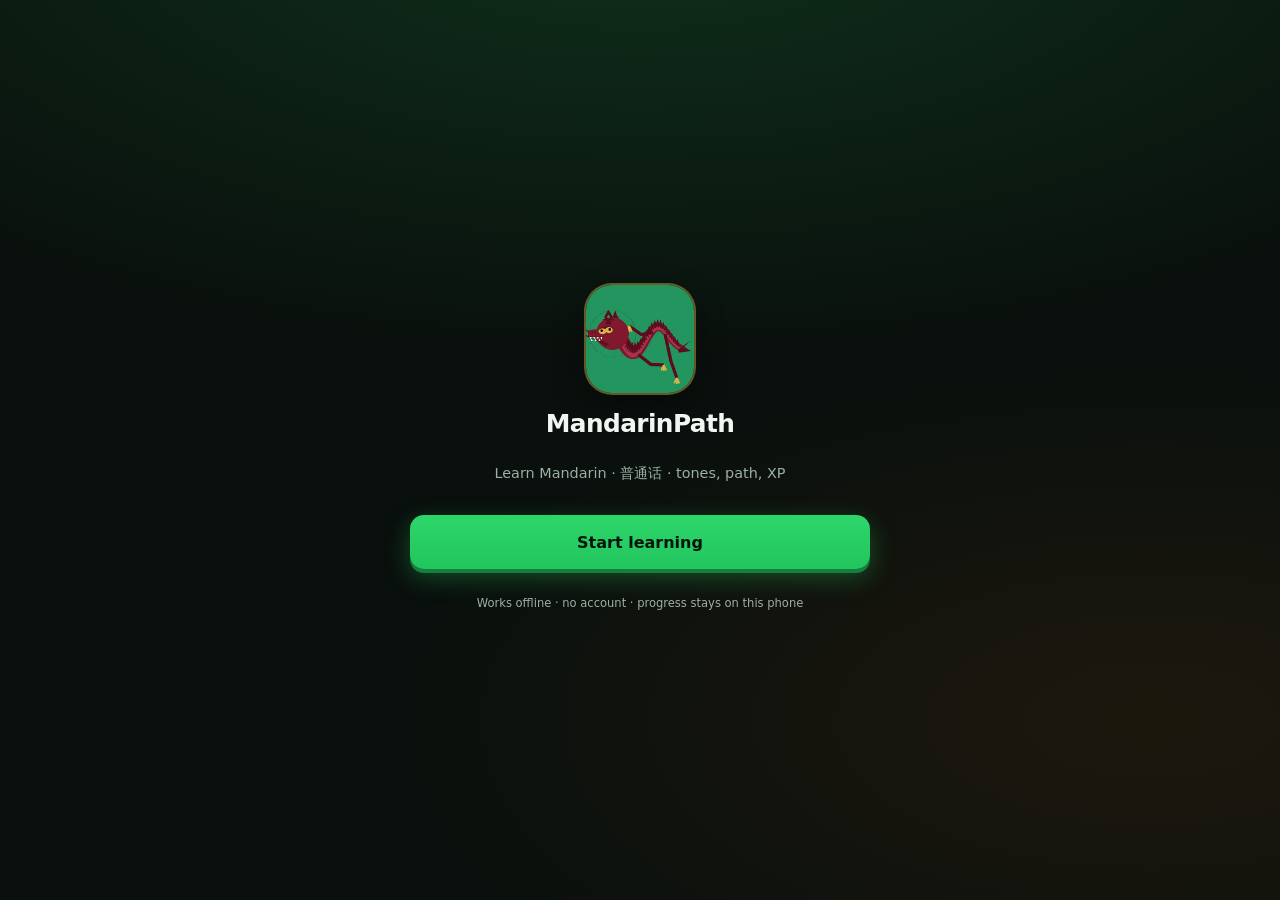
<file: index.html>
<!DOCTYPE html>
<html lang="en">
<head>
<meta charset="utf-8" />
<meta name="viewport" content="width=device-width, initial-scale=1, viewport-fit=cover, maximum-scale=1, user-scalable=no" />
<title>🐴 MandarinPath</title>

<!-- iOS home-screen app behaviour -->
<meta name="apple-mobile-web-app-capable" content="yes" />
<meta name="mobile-web-app-capable" content="yes" />
<meta name="apple-mobile-web-app-status-bar-style" content="black-translucent" />
<meta name="apple-mobile-web-app-title" content="MandarinPath" />
<meta name="theme-color" content="#0a100d" />
<link rel="manifest" href="manifest.webmanifest" />
<link rel="apple-touch-icon" href="icons/apple-touch-icon.png" />
<link rel="icon" href="icons/icon-192.png" />

<link rel="stylesheet" href="styles.css" />
<!-- shell.css last: it supplies the fixed-viewport app shell that the demo
     stylesheet does not cover (it styles a marketing phone mockup instead). -->
<link rel="stylesheet" href="shell.css" />
<!-- beginner.css: audio-pair, English gloss, trace grid, theme surfaces -->
<link rel="stylesheet" href="beginner.css" />
</head>
<body>

<!-- ─────────────────────────  SPLASH  ───────────────────────── -->
<section id="screenSplash" class="screen">
  <div class="splash-wrap">
    <img id="splashIcon" src="icons/icon-192.png" alt="" class="splash-icon" />
    <h1 class="splash-title">MandarinPath</h1>
    <p class="splash-sub">Learn Mandarin · 普通话 · tones, path, XP</p>
    <button type="button" class="btn btn-primary btn-xl" id="btnStart">Start learning</button>
    <button type="button" class="btn btn-ghost" id="btnInstall" hidden>Add to Home Screen</button>
    <p class="splash-note" id="splashNote">Works offline · no account · progress stays on this phone</p>
  </div>
</section>

<!-- ─────────────────────────  ONBOARDING  ───────────────────────── -->
<section id="screenOnboard" class="screen" hidden>
  <header class="lesson-head">
    <button type="button" class="icon-btn" id="btnSkipOnboard" aria-label="Skip">Skip</button>
    <div class="onboard-dots" id="onboardDots"></div>
  </header>
  <div class="onboard-wrap" id="onboardWrap"></div>
  <div class="onboard-foot">
    <button type="button" class="btn btn-ghost" id="btnOnboardBack" aria-label="Back">Back</button>
    <button type="button" class="btn btn-primary" id="btnOnboardNext">Next</button>
  </div>
</section>

<!-- ─────────────────────────  MAIN  ───────────────────────── -->
<section id="screenMain" class="screen" hidden>

  <header class="topbar">
    <div class="stats-bar" id="statsBar"></div>
    <div class="goal-ring" id="goalRing" title="Daily goal"></div>
  </header>

  <nav class="tabbar" role="tablist">
    <button type="button" class="tab active" data-goto="learn" role="tab" aria-current="page">
      <span class="tab-ico">🗺</span><span class="tab-lab">Learn</span>
    </button>
    <button type="button" class="tab" data-goto="practice" role="tab" aria-current="false">
      <span class="tab-ico">🎯</span><span class="tab-lab">Practice</span>
      <span class="badge" id="dueBadge" hidden>0</span>
    </button>
    <button type="button" class="tab" data-goto="progress" role="tab" aria-current="false">
      <span class="tab-ico">📈</span><span class="tab-lab">Progress</span>
    </button>
  </nav>

  <!-- Learn -->
  <div class="tab-panel" data-tab="learn">
    <div class="learn-head">
      <h2 class="panel-title">Your path</h2>
      <div class="learn-progress">
        <div class="bar"><i id="learnBar" style="width:0%"></i></div>
        <span id="learnPct" class="muted-sm">0%</span>
      </div>
    </div>
    <div id="learnCoach" class="coach" hidden></div>
    <div id="learnPath" class="learn-path"></div>
  </div>

  <!-- Practice -->
  <div class="tab-panel" data-tab="practice" hidden>
    <h2 class="panel-title">Practice</h2>
    <div id="practiceCoach" class="coach" hidden></div>
    <div id="modeCards" class="mode-cards"></div>
    <div class="section-label">Vocabulary</div>
    <div id="deckGrid" class="deck-grid"></div>
  </div>

  <!-- Progress -->
  <div class="tab-panel" data-tab="progress" hidden>
    <h2 class="panel-title">Progress</h2>
    <div id="profileStats" class="stat-rows"></div>
    <div class="section-label">Units</div>
    <div id="profileUnits" class="unit-rows"></div>
    <div class="section-label">Review forecast</div>
    <div id="forecast" class="forecast"></div>
    <div class="section-label">Daily goal</div>
    <div class="goal-row" id="goalRow"></div>
    <div class="section-label">Achievements</div>
    <div id="achievements" class="ach-box"></div>
    <div class="section-label">Settings</div>
    <div class="settings">
      <button type="button" class="btn btn-ghost" id="btnSound">🔊 Sound: on</button>
      <button type="button" class="btn btn-vibrate" id="btnVibrate">📳 Haptics: on</button>
      <button type="button" class="btn btn-ghost" id="btnSpeechRate">🐢 Listening speed: 0.7× beginner</button>
      <button type="button" class="btn btn-ghost" id="btnShowEnglish">🇬🇧 English meaning: on</button>
      <button type="button" class="btn btn-ghost" id="btnShowPinyin">🔤 Pinyin hints: on</button>
      <button type="button" class="btn btn-ghost" id="btnTracePractice">✍️ Writing practice: on</button>
      <button type="button" class="btn btn-ghost" id="btnTheme">🎨 Theme: Jade</button>
      <button type="button" class="btn btn-ghost" id="btnExport">⬇️ Export progress</button>
      <button type="button" class="btn btn-ghost" id="btnImport">⬆️ Import progress</button>
      <button type="button" class="btn btn-ghost" id="btnCheckVoice">🔈 Check Mandarin voice</button>
      <button type="button" class="btn btn-danger" id="btnReset">Reset all progress</button>
    </div>
  </div>
</section>

<!-- ─────────────────────────  LESSON  ───────────────────────── -->
<section id="screenLesson" class="screen" hidden>
  <header class="lesson-head">
    <button type="button" class="icon-btn" id="btnCloseLesson" aria-label="Close">✕</button>
    <div class="progress-wrap"><div class="bar" id="lessonProgressBar"><i id="lessonProgressFill"></i></div></div>
    <div class="hearts" id="lessonHearts">♥ <b>5</b></div>
  </header>
  <div class="lesson-body" id="lessonBody"></div>
  <div class="feedback-banner" id="feedbackBanner" hidden></div>
</section>

<!-- ─────────────────────────  REVIEW  ───────────────────────── -->
<section id="screenReview" class="screen" hidden>
  <header class="lesson-head">
    <button type="button" class="icon-btn" id="btnCloseReview" aria-label="Close">✕</button>
    <div class="progress-wrap"><div class="bar" id="reviewProgressBar"><i id="reviewProgressFill"></i></div></div>
    <div class="hearts" id="reviewHearts">♥ <b>5</b></div>
  </header>
  <div class="lesson-body" id="reviewBody"></div>
  <div class="feedback-banner" id="reviewFeedback" hidden></div>
</section>

<!-- ─────────────────────────  FLIP MATCH  ───────────────────────── -->
<section id="screenFlip" class="screen" hidden>
  <header class="lesson-head">
    <button type="button" class="icon-btn" id="btnCloseFlip" aria-label="Close">✕</button>
    <div class="flip-title">Flip Match</div>
    <div class="hearts" id="flipScore">0/0</div>
  </header>
  <p class="flip-hint">Tap a card, then tap its pair.</p>
  <div class="flip-grid" id="flipGrid"></div>
  <div class="feedback-banner" id="flipCoach" hidden></div>
</section>

<!-- ─────────────────────────  FLASHCARDS  ───────────────────────── -->
<section id="screenCards" class="screen" hidden>
  <header class="lesson-head">
    <button type="button" class="icon-btn" id="btnCloseCards" aria-label="Close">✕</button>
    <div class="flip-title" id="cardsTitle">Deck</div>
    <div class="hearts" id="cardsCount">0/0</div>
  </header>
  <p class="flip-hint">Tap the card to flip.</p>
  <div class="card-stage" id="cardStage"></div>
  <button type="button" class="btn btn-ghost card-details" id="cardDetails" data-detail hidden>ℹ️ Details</button>
  <div class="card-grades" id="cardGrades" hidden>
    <button type="button" class="grade-btn again" data-grade="again">Again</button>
    <button type="button" class="grade-btn hard" data-grade="hard">Hard</button>
    <button type="button" class="grade-btn good" data-grade="good">Good</button>
    <button type="button" class="grade-btn easy" data-grade="easy">Easy</button>
  </div>
</section>

<!-- ─────────────────────────  TONE TRAINER  ───────────────────────── -->
<section id="screenTones" class="screen" hidden>
  <header class="lesson-head">
    <button type="button" class="icon-btn" id="btnCloseTones" aria-label="Close">✕</button>
    <div class="flip-title">Tone Trainer</div>
    <div class="hearts" id="toneScore">0/0</div>
  </header>
  <p class="flip-hint" id="toneHint">Which tone did you hear?</p>
  <div class="tone-stage" id="toneStage"></div>
  <div class="tone-buttons" id="toneButtons"></div>
  <div class="feedback-banner" id="toneFeedback" hidden></div>
</section>

<!-- ─────────────────────────  DICTATION / TYPE  ─────────────────────────
     Productive recall: hear it, then produce it. Multiple choice can be
     answered by elimination and recognition; typing cannot. -->
<section id="screenType" class="screen" hidden>
  <header class="lesson-head">
    <button type="button" class="icon-btn" id="btnCloseType" aria-label="Close">✕</button>
    <div class="flip-title">Type what you hear</div>
    <div class="hearts" id="typeScore">0/0</div>
  </header>
  <div class="type-wrap" id="typeWrap"></div>
</section>


<!-- ─────────────────────────  WRITING / TRACE  ───────────────────────── -->
<section id="screenTrace" class="screen" hidden>
  <header class="lesson-head">
    <button type="button" class="icon-btn" id="btnCloseTrace" aria-label="Close">✕</button>
    <div class="flip-title">Write it · 写字</div>
    <div class="hearts" id="tracePinyin"></div>
  </header>
  <div class="trace-wrap">
    <p class="trace-hint">Trace the grey character with your finger.</p>
    <div class="trace-stage">
      <canvas id="traceCanvas"></canvas>
    </div>
    <div class="trace-target">Target <b id="traceGlyph"></b></div>
    <div class="trace-actions">
      <button type="button" class="btn btn-ghost" id="btnTraceHear">🔊 Hear</button>
      <button type="button" class="btn btn-ghost" id="btnTraceHearSlow">🐢 Slow</button>
      <button type="button" class="btn btn-ghost" id="btnTraceClear">↺ Clear</button>
    </div>
    <button type="button" class="btn btn-primary" id="btnTraceCheck">✓ Check my writing</button>
    <div class="feedback-banner" id="traceFeedback" hidden></div>
    <button type="button" class="btn btn-ghost" id="btnTraceDone">Done · next character</button>
  </div>
</section>

<!-- ─────────────────────────  LESSON COMPLETE  ───────────────────────── -->
<section id="screenComplete" class="screen" hidden>
  <div class="complete-wrap">
    <img src="icons/icon-192.png" alt="" class="complete-icon" id="completeIcon" />
    <h2 class="complete-title">Lesson clear!</h2>
    <div class="complete-xp" id="completeXP">+25 XP</div>
    <div class="complete-streak" id="completeStreak">🔥 1-day streak</div>
    <div class="complete-detail" id="completeDetail"></div>
    <button type="button" class="btn btn-primary btn-xl" id="btnToPractice">Claim XP</button>
  </div>
</section>


<!-- ─────────────────────────  WORD DETAIL  ─────────────────────────
     A bottom sheet rather than a screen: it is a peek, not a destination, and
     the learner should get back to what they were doing with one dismissal. -->
<div id="detailScrim" class="detail-scrim" hidden></div>
<section id="detailSheet" class="detail-sheet" role="dialog" aria-modal="true"
         aria-labelledby="detailTitle" hidden>
  <div class="detail-grip" aria-hidden="true"></div>
  <div class="detail-body" id="detailBody"></div>
  <button type="button" class="btn btn-primary" id="detailClose">Close</button>
</section>

<div id="errorBar" role="alert" hidden></div>
<div id="toast" class="toast" role="status" aria-live="polite" hidden></div>
<div id="xpFloat" class="xp-float" aria-hidden="true" hidden>+25 XP</div>
<div id="sparkles" class="sparkles" aria-hidden="true"></div>
<!-- Screen-reader announcements for quiz feedback and state changes -->
<div id="srLive" class="sr-only" role="status" aria-live="polite" aria-atomic="true"></div>

<script src="vocab-data.js"></script>
<script src="sentences-data.js"></script>
<script src="strokes-data.js"></script>
<script src="grammar-data.js"></script>
<script src="numbers-data.js"></script>
<script src="vocab2-data.js"></script>
<script src="srs.js"></script>
<script src="data.js"></script>
<script src="sfx.js"></script>
<script src="trace-grade.js"></script>
<script src="app.js"></script>
</body>
</html>
</file>
<file: styles.css>
:root{--primary:#22C55E;--primary-dark:#4ADE80;--teal:#26B8B3;--xp:#FBBF24;--dragon-gold:#EAB308;--heart:#F24D59;--energy:#F97316;--streak:#FF5722;--unit-orange:#FF8C33;--unit-purple:#9E6BF2;--screen:#121C17;--card:#1E2A1F;--card-elev:#243028;--text:#F0F7F2;--muted:#9BB0A3;--path-line:rgba(155, 176, 163, 0.35);--locked:rgba(155, 176, 163, 0.45);--phone-w:390px;--radius:16px;--font:-apple-system,BlinkMacSystemFont,"SF Pro Rounded","Segoe UI",system-ui,sans-serif}*{box-sizing:border-box;margin:0;padding:0}body,html{min-height:100%}body{font-family:var(--font);background:radial-gradient(ellipse 80% 50% at 50% -10%,rgba(34,197,94,.18),transparent),radial-gradient(ellipse 60% 40% at 90% 80%,rgba(249,115,22,.08),transparent),#0a100d;color:var(--text);line-height:1.4}.page{max-width:960px;margin:0 auto;padding:24px 16px 48px}.marketing{display:flex;flex-wrap:wrap;align-items:center;justify-content:space-between;gap:12px;margin-bottom:20px}.marketing-brand{display:flex;align-items:center;gap:12px}.marketing-icon{border-radius:12px;box-shadow:0 0 0 2px rgba(34,197,94,.4),0 8px 24px rgba(0,0,0,.4)}.marketing h1{font-size:1.35rem;font-weight:700;letter-spacing:-.5px}.tagline{color:var(--muted);font-size:.85rem}.preview-badge{font-size:.72rem;font-weight:700;letter-spacing:.04em;text-transform:uppercase;color:#0a100d;background:linear-gradient(90deg,var(--xp),var(--energy));padding:8px 12px;border-radius:999px;box-shadow:0 0 20px rgba(251,191,36,.35)}.page-foot{text-align:center;margin-top:28px;color:var(--muted);font-size:.8rem}.page-foot code{color:var(--primary-dark);font-size:.78rem}.phone-wrap{display:flex;justify-content:center}.phone{width:var(--phone-w);max-width:100%;height:min(780px,calc(100vh - 160px));min-height:640px;background:#000;border-radius:40px;padding:12px;box-shadow:0 0 0 3px #2a3530,0 0 0 6px #151c18,0 30px 80px rgba(0,0,0,.55),0 0 60px rgba(34,197,94,.12);position:relative}.phone-notch{position:absolute;top:18px;left:50%;transform:translateX(-50%);width:120px;height:28px;background:#000;border-radius:0 0 18px 18px;z-index:20;pointer-events:none}.phone-screen{position:relative;height:100%;border-radius:30px;overflow:hidden;background:var(--screen);display:flex;flex-direction:column}.screen{flex:1;display:flex;flex-direction:column;min-height:0;overflow:hidden}.screen[hidden],[hidden]{display:none!important}.trial-strip{flex-shrink:0;padding:36px 14px 8px;background:linear-gradient(180deg,rgba(34,197,94,.12),transparent);border-bottom:1px solid rgba(34,197,94,.15)}.trial-strip-top{display:flex;justify-content:space-between;align-items:center;font-size:.7rem;font-weight:700;margin-bottom:6px}.trial-label{color:var(--primary-dark);text-transform:uppercase;letter-spacing:.06em}.trial-step-label{color:var(--muted)}.trial-meter{height:6px;border-radius:999px;background:rgba(255,255,255,.08);overflow:hidden}.trial-meter-fill{height:100%;width:0%;background:linear-gradient(90deg,var(--primary),var(--xp));border-radius:999px;transition:width .45s cubic-bezier(.22, 1, .36, 1);box-shadow:0 0 12px rgba(34,197,94,.6)}.screen-splash{align-items:center;text-align:center;padding:48px 22px 28px;justify-content:center;position:relative;overflow:auto}.splash-glow{position:absolute;inset:-20% -30% auto;height:55%;background:radial-gradient(circle,rgba(255,87,34,.25),transparent 65%);pointer-events:none}.splash-dragon{width:min(220px,70%);height:auto;margin-bottom:12px;filter:drop-shadow(0 8px 24px rgba(242, 77, 89, .35));animation:floaty 3s ease-in-out infinite}@keyframes floaty{0%,100%{transform:translateY(0)}50%{transform:translateY(-8px)}}.splash-title{font-size:1.55rem;font-weight:800;letter-spacing:-.6px;margin-bottom:8px}.splash-sub{color:var(--muted);font-size:.9rem;margin-bottom:18px}.splash-beats{list-style:none;text-align:left;width:100%;max-width:280px;margin:0 auto 22px;display:flex;flex-direction:column;gap:8px}.splash-beats li{display:flex;align-items:center;gap:10px;background:var(--card);padding:10px 12px;border-radius:12px;font-size:.88rem;font-weight:600}.splash-beats span{width:24px;height:24px;border-radius:50%;background:var(--primary);color:#04140a;display:grid;place-items:center;font-size:.75rem;font-weight:800}.splash-note{margin-top:12px;font-size:.72rem;color:var(--muted)}.btn{border:none;cursor:pointer;font-family:inherit;font-weight:700;font-size:1rem;border-radius:14px;padding:14px 20px;transition:transform .12s,filter .12s,box-shadow .12s}.btn:active{transform:scale(.97)}.btn-primary{background:linear-gradient(180deg,#2dd66a,var(--primary));color:#04140a;box-shadow:0 4px 0 #15803d,0 8px 24px rgba(34,197,94,.35)}.btn-primary:hover{filter:brightness(1.05)}.btn-secondary{background:rgba(38,184,179,.2);color:var(--teal);border:1.5px solid rgba(38,184,179,.45)}.btn-ghost{background:0 0;color:var(--muted);margin-top:8px}.btn-xl{width:100%;max-width:300px;padding:16px 24px;font-size:1.05rem}a.btn{display:inline-block;text-decoration:none;text-align:center}.screen-main{position:relative}.main-body{flex:1;overflow-y:auto;overflow-x:hidden;padding:8px 0 8px;-webkit-overflow-scrolling:touch}.tab-panel{padding:0 14px 20px}.nav-large{display:flex;align-items:center;justify-content:space-between;padding:36px 2px 8px}.nav-large h2{font-size:1.65rem;font-weight:800;letter-spacing:-.5px}.nav-dragon{width:40px;height:40px;object-fit:contain}.stats-bar{display:flex;gap:8px;flex-wrap:wrap;margin-bottom:12px}.stat-chip{display:flex;align-items:center;gap:5px;background:var(--card);padding:7px 10px;border-radius:999px;font-size:.78rem;font-weight:700}.stat-chip .ico{font-size:.85rem}.stat-chip .lab{color:var(--muted);font-weight:500;font-size:.7rem}.practice-entry{width:100%;display:flex;align-items:center;gap:12px;background:var(--card);border:none;color:inherit;border-radius:var(--radius);padding:14px;cursor:pointer;text-align:left;margin-bottom:14px;font-family:inherit}.practice-entry:active{transform:scale(.99)}.practice-entry-icon{width:44px;height:44px;border-radius:50%;background:rgba(38,184,179,.15);display:grid;place-items:center;flex-shrink:0}.practice-entry-icon img{width:36px;height:36px;object-fit:contain}.practice-entry-text{flex:1;display:flex;flex-direction:column;gap:2px}.practice-entry-text strong{font-size:.95rem}.practice-entry-text span{font-size:.78rem;color:var(--muted)}.due-badge{background:var(--heart);color:#fff;font-size:.72rem;font-weight:800;padding:4px 9px;border-radius:999px}.chev{color:var(--muted);font-size:1.2rem}.coach-tip{background:linear-gradient(135deg,rgba(34,197,94,.18),rgba(234,179,8,.12));border:1px solid rgba(34,197,94,.35);border-radius:12px;padding:12px 14px;font-size:.85rem;font-weight:600;margin-bottom:14px;display:flex;gap:10px;align-items:flex-start;animation:pulse-border 2s ease-in-out infinite}.coach-tip img{width:36px;height:36px;object-fit:contain;flex-shrink:0}@keyframes pulse-border{0%,100%{box-shadow:0 0 0 0 rgba(34,197,94,.3)}50%{box-shadow:0 0 0 4px rgba(34,197,94,.12)}}.chapter-card{display:flex;align-items:center;gap:12px;background:var(--card);border-radius:var(--radius);padding:14px;margin:8px 0 12px}.chapter-icon{width:48px;height:48px;border-radius:50%;display:grid;place-items:center;font-size:1.2rem;color:#fff;font-weight:800;flex-shrink:0}.chapter-meta{flex:1;min-width:0}.chapter-label{font-size:.68rem;font-weight:800;letter-spacing:.04em;margin-bottom:2px}.chapter-title{font-size:1.05rem;font-weight:800}.chapter-sub{font-size:.78rem;color:var(--muted)}.chapter-prog{font-size:.72rem;font-weight:700;color:var(--muted);background:var(--screen);padding:5px 10px;border-radius:999px}.node-row{display:flex;flex-direction:column;align-items:center;padding:8px 0;position:relative}.node-btn{width:80px;height:80px;border-radius:50%;border:5px solid transparent;cursor:pointer;display:grid;place-items:center;font-size:1.4rem;font-weight:800;transition:transform .15s,box-shadow .3s;position:relative;background:var(--card);color:var(--muted)}.node-btn:active{transform:scale(.95)}.node-btn.completed{background:var(--primary);border-color:rgba(34,197,94,.5);color:#fff;box-shadow:0 6px 16px rgba(34,197,94,.35)}.node-btn.unlocked{background:var(--card);border-color:var(--primary);color:var(--primary);box-shadow:0 0 0 0 rgba(34,197,94,.45)}.node-btn.current{animation:node-pulse 1.4s ease-in-out infinite;border-width:5px;border-color:var(--primary)}.node-btn.locked{background:rgba(255,255,255,.04);border-color:transparent;color:var(--locked);cursor:default}@keyframes node-pulse{0%,100%{box-shadow:0 0 0 0 rgba(34,197,94,.45),0 4px 16px rgba(34,197,94,.3)}50%{box-shadow:0 0 20px 6px rgba(34,197,94,.25),0 4px 16px rgba(34,197,94,.3)}}.node-sparkle{position:absolute;top:-2px;right:-2px;font-size:.85rem;color:var(--dragon-gold);filter:drop-shadow(0 0 4px rgba(234,179,8,.8))}.node-label{text-align:center;margin-top:8px;font-size:.82rem;font-weight:700}.node-label .zh{display:block;font-size:.72rem;color:var(--muted);font-weight:500}.path-connector{width:6px;height:36px;background:var(--path-line);border-radius:999px;margin:4px 0}.chapter-clear{display:flex;align-items:center;gap:12px;background:var(--card);border-radius:var(--radius);padding:14px;margin:12px 0;border:1px solid rgba(251,191,36,.25)}.chapter-clear img{width:64px;height:64px;object-fit:contain}.chapter-clear strong{display:block;font-size:1rem}.chapter-clear span{font-size:.8rem;color:var(--muted)}.tab-bar{flex-shrink:0;display:flex;background:rgba(18,28,23,.95);border-top:1px solid rgba(255,255,255,.06);backdrop-filter:blur(12px);padding:6px 8px calc(10px + env(safe-area-inset-bottom,0))}.tab{flex:1;border:none;background:0 0;color:var(--muted);cursor:pointer;font-family:inherit;font-size:.68rem;font-weight:700;padding:8px 4px;display:flex;flex-direction:column;align-items:center;gap:2px;border-radius:10px}.tab.active{color:var(--primary-dark);background:rgba(34,197,94,.1)}.tab-ico{font-size:1.15rem}.mode-card{width:100%;display:flex;align-items:center;gap:14px;background:var(--card);border:2px solid transparent;border-radius:var(--radius);padding:16px;margin-bottom:12px;cursor:pointer;text-align:left;color:inherit;font-family:inherit}.mode-card:disabled{opacity:.55;cursor:default}.mode-card.primary-mode{border-color:rgba(34,197,94,.45)}.mode-card.gold-mode{border-color:rgba(251,191,36,.35)}.mode-card.teal-mode{border-color:rgba(38,184,179,.35)}.mode-ico{width:48px;height:48px;border-radius:50%;display:grid;place-items:center;font-size:1.3rem;flex-shrink:0}.mode-ico.green{background:rgba(34,197,94,.18)}.mode-ico.teal{background:rgba(38,184,179,.15)}.mode-ico.gold{background:rgba(251,191,36,.15)}.mode-text{flex:1}.mode-text strong{display:block;font-size:1rem;margin-bottom:2px}.mode-text span{font-size:.8rem;color:var(--muted)}.mode-start{background:var(--primary);color:#04140a;font-weight:800;font-size:.8rem;padding:8px 14px;border-radius:999px}.mode-start.teal{background:var(--teal)}.mode-start.gold{background:var(--xp);color:#1a1400}.caught-up{text-align:center;padding:16px 8px;color:var(--muted);font-size:.88rem}.caught-up img{width:120px;height:auto;margin-bottom:8px}.profile-hero{display:flex;align-items:center;gap:14px;background:var(--card);border-radius:var(--radius);padding:16px;margin-bottom:14px}.avatar{width:72px;height:72px;border-radius:50%;background:linear-gradient(135deg,var(--primary),var(--teal));display:grid;place-items:center;font-size:1.8rem;font-weight:800;color:#fff}.profile-hero strong{display:block;font-size:1.2rem}.profile-hero span{color:var(--muted);font-size:.85rem}.stat-list,.unit-list{background:var(--card);border-radius:var(--radius);padding:4px 0;margin-bottom:14px}.stat-row,.unit-row{display:flex;align-items:center;gap:10px;padding:12px 16px;font-size:.9rem;border-bottom:1px solid rgba(255,255,255,.04)}.stat-row:last-child,.unit-row:last-child{border-bottom:none}.stat-row .val{margin-left:auto;font-weight:800;color:var(--muted)}.unit-row .bar{margin-left:auto;width:60px;height:6px;background:rgba(255,255,255,.08);border-radius:999px;overflow:hidden}.unit-row .bar>i{display:block;height:100%;border-radius:999px}.section-label{font-size:.72rem;font-weight:800;color:var(--muted);text-transform:uppercase;letter-spacing:.06em;padding:0 4px 6px}.screen-overlay{position:absolute;inset:0;z-index:30;background:var(--screen);display:flex;flex-direction:column}.lesson-header{display:flex;align-items:center;gap:10px;padding:40px 14px 12px}.icon-btn{width:36px;height:36px;border-radius:50%;border:none;background:var(--card);color:var(--muted);cursor:pointer;font-size:.9rem;font-weight:700;flex-shrink:0}.lesson-progress{flex:1;height:10px;border-radius:999px;background:rgba(255,255,255,.08);overflow:hidden}.lesson-progress-fill{height:100%;width:0%;background:var(--primary);border-radius:999px;transition:width .35s ease}.hearts{font-weight:800;font-size:.9rem;color:var(--heart);white-space:nowrap}.flip-title{flex:1;text-align:center;font-weight:800;font-size:1rem}.flip-score{font-weight:800;color:var(--xp);font-size:.85rem;min-width:40px;text-align:right}.lesson-body{flex:1;overflow-y:auto;padding:8px 16px 24px;display:flex;flex-direction:column}.dir-label{color:var(--teal);font-weight:700;font-size:.85rem;margin-bottom:12px}.prompt-row{display:flex;align-items:center;justify-content:center;gap:12px;margin-bottom:24px;padding:12px}.prompt-zh{font-size:2.5rem;font-weight:800;text-align:center;line-height:1.2}.prompt-py{text-align:center;color:var(--muted);font-size:1.05rem;margin-top:4px}.prompt-en{font-size:1.5rem;font-weight:700;text-align:center}.speaker-btn{width:48px;height:48px;border-radius:50%;border:none;cursor:pointer;background:rgba(38,184,179,.2);color:var(--teal);font-size:1.2rem;flex-shrink:0;box-shadow:0 0 0 0 rgba(38,184,179,.4)}.speaker-btn.speaking{animation:speak-pulse .8s ease-in-out infinite}@keyframes speak-pulse{0%,100%{box-shadow:0 0 0 0 rgba(38,184,179,.4)}50%{box-shadow:0 0 0 8px rgba(38,184,179,.1)}}.opt-list{display:flex;flex-direction:column;gap:10px}.opt-btn{width:100%;padding:16px;border-radius:14px;border:2px solid rgba(255,255,255,.08);background:var(--card);color:var(--text);font-family:inherit;font-size:1.05rem;font-weight:700;cursor:pointer;text-align:center;transition:background .15s,border-color .15s,transform .1s}.opt-btn:active:not(:disabled){transform:scale(.98)}.opt-btn:disabled{cursor:default}.opt-btn.correct{background:rgba(34,197,94,.25);border-color:var(--primary);color:var(--primary-dark)}.opt-btn.wrong{background:rgba(242,77,89,.2);border-color:var(--heart);color:#ff8a94}.tile-answer{min-height:56px;background:var(--card);border-radius:14px;border:2px dashed rgba(255,255,255,.12);display:flex;flex-wrap:wrap;gap:8px;align-items:center;justify-content:center;padding:10px;margin-bottom:16px}.tile-bank{display:flex;flex-wrap:wrap;gap:8px;justify-content:center}.tile{padding:12px 16px;background:var(--card-elev);border:2px solid rgba(38,184,179,.35);border-radius:12px;font-size:1.25rem;font-weight:800;cursor:pointer;color:var(--text);font-family:inherit}.tile.used{opacity:.25;pointer-events:none}.tile-check{margin-top:16px}.feedback-banner{flex-shrink:0;padding:14px 16px calc(16px + env(safe-area-inset-bottom,0));display:flex;align-items:center;justify-content:space-between;gap:12px;font-weight:800}.feedback-banner.ok{background:rgba(34,197,94,.9);color:#04140a}.feedback-banner.bad{background:rgba(242,77,89,.92);color:#fff}.feedback-banner button{background:rgba(0,0,0,.2);border:none;color:inherit;font-weight:800;padding:10px 16px;border-radius:12px;cursor:pointer;font-family:inherit}.screen-celebrate,.screen-finale{align-items:center;justify-content:center;text-align:center;padding:40px 22px;background:radial-gradient(ellipse at 50% 20%,rgba(251,191,36,.2),transparent 50%),var(--screen)}.celebrate-inner{display:flex;flex-direction:column;align-items:center;width:100%;max-width:320px;position:relative}.celebrate-dragon{width:160px;height:auto;margin-bottom:8px;animation:pop-in .5s cubic-bezier(.22,1,.36,1);filter:drop-shadow(0 8px 28px rgba(242,77,89,.4))}@keyframes pop-in{from{transform:scale(.85);opacity:0}to{transform:scale(1);opacity:1}}.celebrate-inner h2{font-size:1.7rem;font-weight:800;margin-bottom:6px}.xp-pop{font-size:1.5rem;font-weight:900;color:var(--xp);text-shadow:0 0 20px rgba(251,191,36,.5);margin-bottom:6px;animation:xp-bounce .6s ease}@keyframes xp-bounce{0%{transform:scale(.5);opacity:0}60%{transform:scale(1.15)}100%{transform:scale(1);opacity:1}}.streak-call{color:var(--streak);font-weight:700;margin-bottom:20px}.sparkles{position:absolute;inset:0;pointer-events:none;overflow:hidden}.sparkle{position:absolute;font-size:1rem;animation:rise .9s ease-out forwards;color:var(--dragon-gold)}@keyframes rise{from{transform:translateY(40px) scale(.5);opacity:1}to{transform:translateY(-80px) scale(1.2);opacity:0}}.finale-stats{color:var(--xp);font-weight:800;margin-bottom:8px}.finale-copy{color:var(--muted);font-size:.88rem;margin-bottom:20px}.flip-hint{text-align:center;color:var(--muted);font-size:.8rem;padding:0 16px 10px}.flip-grid{display:grid;grid-template-columns:repeat(2,1fr);gap:10px;padding:8px 16px 24px;overflow-y:auto}.flip-tile{aspect-ratio:1.35;border-radius:12px;border:2px solid rgba(38,184,179,.25);background:rgba(38,184,179,.12);cursor:pointer;font-family:inherit;color:var(--text);font-weight:800;font-size:1.15rem;display:grid;place-items:center;transition:transform .15s,background .2s,border-color .2s;padding:8px}.flip-tile:active:not(:disabled){transform:scale(.96)}.flip-tile.face-up{background:var(--card);border-color:rgba(255,255,255,.15)}.flip-tile.matched{background:rgba(34,197,94,.25);border-color:var(--primary);color:var(--primary-dark);pointer-events:none}.flip-tile.mismatch{border-color:var(--heart);animation:shake .35s ease}@keyframes shake{0%,100%{transform:translateX(0)}25%{transform:translateX(-6px)}75%{transform:translateX(6px)}}.flip-tile .zh{font-size:1.6rem}.write-wrap{flex:1;display:flex;flex-direction:column;align-items:center;padding:8px 16px 24px;gap:12px}.write-prompt{font-size:1rem;color:var(--muted)}.write-prompt strong{color:var(--text);font-size:1.4rem}#writeCanvas{background:#f4f9f4;border-radius:16px;touch-action:none;box-shadow:inset 0 0 0 1px rgba(0,0,0,.06);max-width:100%}.write-actions{display:flex;gap:10px;width:100%;max-width:280px}.write-actions .btn{flex:1}.write-note{font-size:.72rem;color:var(--muted);text-align:center}.toast{position:absolute;bottom:80px;left:50%;transform:translateX(-50%);z-index:50;background:rgba(10,16,13,.92);color:#fff;padding:10px 16px;border-radius:999px;font-size:.85rem;font-weight:700;display:flex;align-items:center;gap:8px;box-shadow:0 8px 24px rgba(0,0,0,.4);white-space:nowrap;max-width:90%}.toast img{width:28px;height:28px;object-fit:contain}.xp-float{position:absolute;z-index:60;left:50%;top:40%;transform:translate(-50%,0);font-size:1.4rem;font-weight:900;color:var(--xp);text-shadow:0 0 16px rgba(251,191,36,.7);pointer-events:none;animation:float-up .9s ease-out forwards}.teach-card{position:relative;background:var(--card);border:2px solid rgba(38,184,179,.35);border-radius:20px;padding:28px 20px 20px;text-align:center;margin-bottom:18px;box-shadow:0 8px 28px rgba(0,0,0,.25)}.teach-zh,button.teach-zh{display:block;width:100%;background:0 0;border:none;font-family:inherit;font-size:3rem;font-weight:900;color:var(--text);letter-spacing:.04em;cursor:pointer;padding:8px;border-radius:12px;transition:background .15s,transform .1s}.teach-py:hover,.teach-zh:hover,button.teach-py:hover,button.teach-zh:hover{background:rgba(38,184,179,.12)}.teach-zh:active,button.teach-zh:active{transform:scale(.98)}.teach-py,button.teach-py{display:block;width:100%;background:0 0;border:none;font-family:inherit;font-size:1.15rem;font-weight:600;color:var(--teal,#26b8b3);cursor:pointer;padding:4px 8px;border-radius:8px;margin-top:2px}.teach-en{margin-top:14px;font-size:1.2rem;font-weight:800;color:var(--xp,#fbbf24)}.teach-pair{margin-top:12px;display:flex;align-items:center;justify-content:center;gap:8px;font-size:.85rem;color:var(--muted)}.teach-pair-sep{opacity:.6}.teach-hint{margin-top:10px;font-size:.72rem;color:var(--muted)}.teach-speak{position:absolute;top:12px;right:12px}.prompt-zh.speakable,.speakable,.tp-zh.speakable,button.speakable{cursor:pointer}button.prompt-zh,button.tp-zh{background:0 0;border:none;font-family:inherit;color:inherit;padding:0 4px;border-radius:8px}button.prompt-zh{font-size:2.2rem;font-weight:900;color:var(--text);display:block;margin:0 auto}button.prompt-zh:hover,button.tp-zh:hover{background:rgba(38,184,179,.15)}.speakable.speaking,.speaker-btn.speaking{outline:2px solid rgba(38,184,179,.7);outline-offset:2px}.trans-preview{display:flex;flex-wrap:wrap;align-items:center;justify-content:center;gap:6px 8px;margin:8px 0 14px;padding:8px 12px;background:rgba(38,184,179,.1);border-radius:12px;font-size:.88rem;font-weight:700}.trans-preview.muted-preview{background:rgba(255,255,255,.04);color:var(--muted)}.tp-sep{opacity:.45}.tp-py{color:var(--teal,#26b8b3);font-weight:600}.tp-en{color:var(--xp,#fbbf24)}.tp-en-hint{font-weight:600;font-size:.78rem;opacity:.8}.tp-zh{font-weight:800;font-size:1rem;color:var(--text)}.opt-row{display:flex;align-items:stretch;gap:8px}.opt-row .opt-btn{flex:1}.opt-speak{flex-shrink:0;width:48px;border-radius:14px!important}.feedback-banner.rich{flex-direction:column;align-items:stretch;gap:10px}.feedback-banner .fb-main{flex:1;min-width:0}.feedback-banner .fb-title{font-size:1.05rem;margin-bottom:4px}.feedback-banner.rich #btnContinue,.feedback-banner.rich>button{align-self:stretch;width:100%}.fb-pair{font-size:.88rem;font-weight:700;opacity:.95;margin-top:4px}.fb-coach{display:flex;flex-direction:column;gap:6px;margin-top:6px;font-size:.82rem;font-weight:600}.fb-row{display:flex;flex-direction:column;gap:2px;padding:8px 10px;border-radius:10px;background:rgba(0,0,0,.18)}.fb-row.correct{background:rgba(0,0,0,.28)}.fb-lab{font-size:.68rem;text-transform:uppercase;letter-spacing:.04em;opacity:.85;font-weight:800}.fb-val{font-weight:700;line-height:1.35}.fb-val.speakable{text-decoration:underline dotted;text-underline-offset:3px;cursor:pointer}.flip-tile .zh.speakable{cursor:pointer;text-decoration:underline dotted;text-underline-offset:3px}@media (max-width:440px){.page{padding:12px 8px 32px}.phone{height:min(820px,calc(100vh - 120px));border-radius:28px;padding:8px}.phone-screen{border-radius:22px}.marketing{justify-content:center;text-align:center}.marketing-brand{flex-direction:column}}
</file>
<file: shell.css>
/* MandarinPath app shell.
 *
 * The imported demo stylesheet styles a marketing phone mockup and names its
 * parts .phone-screen / .tab-bar / .lesson-header / .main-body. This app's
 * markup uses .screen / .tabbar / .lesson-head / .lesson-body, so none of that
 * shell layout applied. Everything here supplies the real fixed-viewport shell.
 *
 * Target: iPhone 14 Pro Max (430x932 CSS px) and equivalent, in standalone
 * PWA mode where the status bar and home indicator overlay the content.
 */

:root {
  /* Real device metrics, plus a floor so small screens stay usable. */
  --safe-t: env(safe-area-inset-top, 0px);
  --safe-b: env(safe-area-inset-bottom, 0px);
  --safe-l: env(safe-area-inset-left, 0px);
  --safe-r: env(safe-area-inset-right, 0px);
  --topbar-h: 52px;
  --tabbar-h: 58px;
  --gutter: 18px;
}

/* ── Shell ────────────────────────────────────────────────────────────
 * The app owns the viewport: the document never scrolls, individual panels
 * do. iOS Safari resizes the viewport when its URL bar collapses, so 100dvh
 * is the correct unit; 100vh is only the fallback for older engines. */
html,
body {
  height: 100%;
  max-height: 100%;
  overflow: hidden;
  overscroll-behavior: none;
}

body {
  position: fixed;
  inset: 0;
  width: 100%;
}

.screen {
  position: absolute;
  inset: 0;
  display: flex;
  flex-direction: column;
  width: 100%;
  height: 100vh;
  height: 100dvh;
  max-height: 100dvh;
  padding-left: var(--safe-l);
  padding-right: var(--safe-r);
  overflow: hidden;
}

/* iOS standalone reports 100dvh including the safe areas; keep content clear
 * of the Dynamic Island and the home indicator. */
#screenSplash,
#screenComplete {
  padding-top: calc(var(--safe-t) + 12px);
  padding-bottom: calc(var(--safe-b) + 16px);
}

.splash-wrap,
.complete-wrap {
  flex: 1;
  display: flex;
  flex-direction: column;
  align-items: center;
  justify-content: center;
  gap: 14px;
  padding: 16px var(--gutter);
  overflow-y: auto;
}

/* ── Main screen: topbar / scrolling panel / bottom tabbar ─────────── */
#screenMain {
  padding-top: 0;
  padding-bottom: 0;
}

.topbar {
  flex: 0 0 auto;
  min-height: var(--topbar-h);
  display: flex;
  align-items: center;
  padding: calc(var(--safe-t) + 6px) var(--gutter) 6px;
  background: var(--screen);
  border-bottom: 1px solid rgba(155, 176, 163, 0.12);
}

/* In the markup the tabbar sits between the topbar and the panels, so flex
 * order moves it to the visual bottom instead of restructuring the HTML. */
#screenMain > .tab-panel {
  order: 2;
}

#screenMain > .tabbar {
  order: 3;
}

/* The panel is the only scrolling region on this screen. */
.tab-panel {
  flex: 1 1 auto;
  min-height: 0;
  overflow-y: auto;
  overflow-x: hidden;
  -webkit-overflow-scrolling: touch;
  overscroll-behavior-y: contain;
  padding: 14px var(--gutter) 24px;
}

.tabbar {
  flex: 0 0 auto;
  display: flex;
  flex-direction: row;
  align-items: stretch;
  gap: 0;
  height: calc(var(--tabbar-h) + var(--safe-b));
  padding: 0 6px var(--safe-b);
  background: rgba(18, 28, 23, 0.94);
  backdrop-filter: blur(14px);
  -webkit-backdrop-filter: blur(14px);
  border-top: 1px solid rgba(155, 176, 163, 0.16);
}

.tabbar .tab {
  flex: 1 1 0;
  min-width: 0;
  display: flex;
  flex-direction: column;
  align-items: center;
  justify-content: center;
  gap: 2px;
  padding: 6px 2px;
  background: none;
  border: 0;
  color: var(--muted);
  font: inherit;
  font-size: 0.66rem;
  cursor: pointer;
  position: relative;
  -webkit-tap-highlight-color: transparent;
}

.tabbar .tab.active {
  color: var(--primary);
}

.tab-ico {
  font-size: 1.22rem;
  line-height: 1;
}

.tab-lab {
  font-size: 0.62rem;
  letter-spacing: 0.2px;
  white-space: nowrap;
  overflow: hidden;
  text-overflow: ellipsis;
  max-width: 100%;
}

.tabbar .badge {
  position: absolute;
  top: 2px;
  left: 50%;
  margin-left: 6px;
  min-width: 17px;
  height: 17px;
  padding: 0 4px;
  border-radius: 9px;
  background: var(--heart);
  color: #fff;
  font-size: 0.6rem;
  font-weight: 700;
  line-height: 17px;
  text-align: center;
}

/* ── Lesson / review / card / tone screens ─────────────────────────── */
.lesson-head {
  flex: 0 0 auto;
  display: flex;
  align-items: center;
  gap: 10px;
  min-height: 48px;
  padding: calc(var(--safe-t) + 6px) var(--gutter) 8px;
  background: var(--screen);
}

/* The exercise area scrolls; the feedback bar and buttons stay put. */
.lesson-body {
  flex: 1 1 auto;
  min-height: 0;
  overflow-y: auto;
  overflow-x: hidden;
  -webkit-overflow-scrolling: touch;
  overscroll-behavior-y: contain;
  padding: 10px var(--gutter) 20px;
  display: flex;
  flex-direction: column;
  gap: 14px;
}

.lesson-body > * {
  flex: 0 0 auto;
}

/* Feedback bar pinned to the bottom, clear of the home indicator. */
.feedback-banner {
  flex: 0 0 auto;
  margin: 0;
  padding: 12px var(--gutter) calc(14px + var(--safe-b));
  border-radius: 0;
}

.progress-wrap {
  flex: 1 1 auto;
  min-width: 0;
}

.hearts {
  flex: 0 0 auto;
  white-space: nowrap;
  font-variant-numeric: tabular-nums;
}

/* ── Flip Match ────────────────────────────────────────────────────── */
.flip-hint {
  flex: 0 0 auto;
  margin: 0;
  padding: 0 var(--gutter) 8px;
  text-align: center;
}

.flip-grid {
  flex: 1 1 auto;
  min-height: 0;
  overflow-y: auto;
  -webkit-overflow-scrolling: touch;
  overscroll-behavior: contain;
  display: grid;
  grid-template-columns: repeat(2, 1fr);
  grid-auto-rows: minmax(84px, 1fr);
  gap: 10px;
  padding: 4px var(--gutter) 20px;
}

/* ── Flashcards ────────────────────────────────────────────────────── */
.card-stage {
  flex: 1 1 auto;
  min-height: 0;
  display: flex;
  align-items: center;
  justify-content: center;
  padding: 12px var(--gutter);
  overflow-y: auto;
}

.flashcard {
  width: 100%;
  max-width: 460px;
  min-height: 260px;
  padding: 20px;
  border-radius: var(--radius);
  background: var(--card);
  border: 1px solid rgba(155, 176, 163, 0.16);
  color: var(--text);
  font: inherit;
  cursor: pointer;
  -webkit-tap-highlight-color: transparent;
}

.card-grades {
  flex: 0 0 auto;
  display: grid;
  grid-template-columns: repeat(4, 1fr);
  gap: 8px;
  padding: 10px var(--gutter) calc(12px + var(--safe-b));
}

.grade-btn {
  /* Four across a 430pt screen leaves ~92pt per button; without an explicit
   * height the label rendered 19px tall, which is well under a thumb target. */
  min-height: 56px;
  padding: 8px 4px;
  display: flex;
  flex-direction: column;
  align-items: center;
  justify-content: center;
  gap: 2px;
  border-radius: 14px;
  font-size: 0.92rem;
  font-weight: 700;
  line-height: 1.1;
  cursor: pointer;
}

/* ── Tone Trainer ──────────────────────────────────────────────────── */
.tone-stage {
  flex: 1 1 auto;
  min-height: 0;
  display: flex;
  flex-direction: column;
  align-items: center;
  justify-content: center;
  gap: 10px;
  padding: 12px var(--gutter);
  overflow-y: auto;
}

.tone-buttons {
  flex: 0 0 auto;
  display: grid;
  grid-template-columns: repeat(4, 1fr);
  gap: 8px;
  padding: 10px var(--gutter) calc(12px + var(--safe-b));
}

.tone-btn {
  /* Same problem as .grade-btn: bare labels collapsed to ~19px tall. The tone
   * number is the whole point of the control, so it needs real presence. */
  min-height: 64px;
  padding: 8px 4px;
  display: flex;
  flex-direction: column;
  align-items: center;
  justify-content: center;
  gap: 3px;
  border-radius: 14px;
  font-size: 1.35rem;
  font-weight: 700;
  line-height: 1;
  cursor: pointer;
}

.tone-btn span {
  font-size: 0.56rem;
  font-weight: 600;
  letter-spacing: 0.2px;
  opacity: 0.75;
  white-space: nowrap;
  overflow: hidden;
  text-overflow: ellipsis;
  max-width: 100%;
}

/* ── Touch targets ─────────────────────────────────────────────────── */
.icon-btn,
.speaker-btn,
.grade-btn,
.tone-btn {
  touch-action: manipulation;
}

.btn {
  min-height: 48px;          /* comfortable thumb target */
  padding: 13px 20px;
  border-radius: 14px;
  font-size: 1rem;
  font-weight: 600;
  cursor: pointer;
  -webkit-tap-highlight-color: transparent;
}

.btn-xl {
  min-height: 54px;
  width: 100%;
  max-width: 460px;
}

.opt-btn,
.tile,
.flip-tile {
  min-height: 52px;
  touch-action: manipulation;
}

/* The path zigzags via an inline translateX(-/+36px) on .node-row. On a
 * 430pt-wide screen that pushed the left-hand nodes past the viewport edge.
 * Re-centre them and let the zigzag be purely decorative. */
.node-row {
  transform: none !important;
  max-width: 100%;
}

.learn-path {
  overflow-x: hidden;
}
button {
  touch-action: manipulation;
  -webkit-user-select: none;
  user-select: none;
}

/* ── Landscape / short viewports ───────────────────────────────────── */
@media (max-height: 700px) {
  :root {
    --topbar-h: 46px;
    --tabbar-h: 52px;
    --gutter: 14px;
  }

  .lesson-body,
  .tab-panel {
    gap: 10px;
  }
}

/* Larger phones (Pro Max / Pro) get slightly more generous spacing without
 * letting the layout look stretched on a 430pt-wide screen. */
@media (min-width: 420px) {
  :root {
    --gutter: 20px;
  }
}

@media (min-width: 480px) {
  .tab-panel,
  .lesson-body,
  .card-stage {
    max-width: 560px;
    width: 100%;
    margin-inline: auto;
  }
}

/* Respect users who ask for less motion. */
@media (prefers-reduced-motion: reduce) {
  * {
    animation-duration: 0.001ms !important;
    transition-duration: 0.001ms !important;
  }
}
</file>
<file: beginner.css>
/* MandarinPath — beginner features: audio pair, English gloss, tracing grid,
   and theme surfaces. Loaded after shell.css and styles.css. */

/* ── Two-button audio control ───────────────────────────────────────
   "Play" and "Play slowly" side by side. A beginner who does not catch a
   tone needs the slow replay one tap away, not buried in a menu. */
.audio-pair {
  display: flex;
  gap: 10px;
  justify-content: center;
  align-items: center;
  margin-top: 6px;
}

.speaker-btn {
  min-width: 56px;
  min-height: 56px;
  display: inline-flex;
  align-items: center;
  justify-content: center;
  font-size: 1.5rem;
  border-radius: 50%;
  border: 1px solid var(--path-line);
  background: var(--card-elev);
  color: var(--text);
  cursor: pointer;
  -webkit-tap-highlight-color: transparent;
}

.speaker-btn.slow {
  background: linear-gradient(140deg, var(--primary), var(--accent));
  border-color: transparent;
  color: #fff;
}

.speaker-btn:active {
  transform: scale(0.94);
}

/* ── English-first gloss ────────────────────────────────────────────
   The meaning is shown before the learner commits to an answer. This is the
   single biggest change for a total beginner: recognition of "hello" before
   being asked to recall it. */
.gloss {
  display: flex;
  align-items: baseline;
  gap: 8px;
  flex-wrap: wrap;
  padding: 12px 14px;
  border-radius: 14px;
  background: var(--card-elev);
  border: 1px solid var(--path-line);
  border-left: 4px solid var(--primary);
}

.gloss-py {
  font-size: 0.86rem;
  color: var(--muted);
  font-style: italic;
}

.gloss-en {
  font-size: 1.06rem;
  font-weight: 700;
  color: var(--text);
}

.gloss-tag {
  margin-left: auto;
  font-size: 0.6rem;
  text-transform: uppercase;
  letter-spacing: 0.6px;
  color: var(--muted);
  opacity: 0.7;
}

.prompt-hint {
  margin: 0;
  font-size: 0.88rem;
  color: var(--muted);
}

.prompt-hint b {
  color: var(--primary);
  font-style: italic;
}

/* ── Sentences ────────────────────────────────────────────────────────
   A sentence is longer than a single word, so the character line wraps and
   the type scales down. Punctuation is dimmed to keep the eye on the
   characters themselves. */
.sentence-card .teach-zh {
  width: 100%;
  text-align: left;
  font-size: 1.32rem;
  line-height: 1.65;
  white-space: normal;
  word-break: break-word;
  padding: 10px 12px;
}

.sent-zh {
  white-space: pre-wrap;
}

.sentence-card .teach-py {
  text-align: left;
  font-size: 0.86rem;
  line-height: 1.6;
}

/* ── Writing / trace ────────────────────────────────────────────────── */
.trace-wrap {
  flex: 1 1 auto;
  min-height: 0;
  display: flex;
  flex-direction: column;
  gap: 12px;
  padding: 12px var(--gutter) calc(16px + var(--safe-b));
  overflow-y: auto;
}

.trace-hint {
  margin: 0;
  text-align: center;
  font-size: 0.9rem;
  color: var(--muted);
}

.trace-stage {
  flex: 1 1 auto;
  min-height: 190px;
  display: flex;
  align-items: center;
  justify-content: center;
}

#traceCanvas {
  width: 100%;
  max-width: 340px;
  /* paintGuide() forces a square px box on the element, so height must not be
   * free to stretch with the flex parent -- that produced a 340x360 grid whose
   * 田字格 guides and glyph were visibly off-centre. */
  height: auto;
  aspect-ratio: 1 / 1;
  align-self: center;
  border-radius: 18px;
  border: 1px solid var(--path-line);
  touch-action: none;      /* finger drawing must not scroll the page */
  cursor: crosshair;
}

.trace-target {
  text-align: center;
  font-size: 0.8rem;
  color: var(--muted);
}

.trace-target b {
  font-size: 1.3rem;
  color: var(--text);
  vertical-align: middle;
}

.trace-actions {
  display: grid;
  grid-template-columns: repeat(3, 1fr);
  gap: 8px;
}

/* ── Onboarding ─────────────────────────────────────────────────────── */
.screen:focus {
  outline: none;
}

.onboard-wrap {
  flex: 1 1 auto;
  min-height: 0;
  display: flex;
  flex-direction: column;
  align-items: center;
  justify-content: center;
  gap: 14px;
  padding: 8px var(--gutter) 16px;
  text-align: center;
  overflow-y: auto;
}

.ob-art {
  font-size: 4rem;
  line-height: 1;
}

.ob-title {
  margin: 0;
  font-size: 1.42rem;
  font-weight: 800;
  letter-spacing: -0.3px;
}

.ob-body {
  margin: 0;
  max-width: 34em;
  font-size: 1rem;
  line-height: 1.55;
  color: var(--muted);
}

.ob-demo {
  display: flex;
  flex-wrap: wrap;
  gap: 10px;
  align-items: center;
  justify-content: center;
  margin-top: 6px;
  padding: 14px;
  border-radius: var(--radius);
  background: var(--card);
  border: 1px solid var(--path-line);
}

.ob-demo-note {
  font-size: 0.78rem;
  color: var(--muted);
}

.tone-demo {
  gap: 8px;
}

.ob-tone {
  display: flex;
  flex-direction: column;
  align-items: center;
  gap: 2px;
  min-width: 68px;
  min-height: 62px;
  padding: 8px 6px;
  border-radius: 12px;
  background: var(--card-elev);
  border: 1px solid var(--path-line);
  color: var(--text);
  font: inherit;
  cursor: pointer;
}

.ob-tone b {
  font-size: 1.12rem;
}

.ob-tone span {
  font-size: 0.68rem;
  color: var(--muted);
}

.ob-tone:active {
  transform: scale(0.95);
}

.onboard-dots {
  flex: 1 1 auto;
  display: flex;
  gap: 6px;
  align-items: center;
  justify-content: center;
}

.ob-dot {
  width: 7px;
  height: 7px;
  border-radius: 50%;
  background: var(--path-line);
}

.ob-dot.on {
  background: var(--primary);
  transform: scale(1.25);
}

.onboard-foot {
  flex: 0 0 auto;
  display: grid;
  grid-template-columns: auto 1fr;
  gap: 10px;
  padding: 10px var(--gutter) calc(14px + var(--safe-b));
}

/* Visually hidden but announced by screen readers. */
.sr-only {
  position: absolute;
  width: 1px;
  height: 1px;
  padding: 0;
  margin: -1px;
  overflow: hidden;
  clip: rect(0, 0, 0, 0);
  white-space: nowrap;
  border: 0;
}

/* Visible focus ring for keyboard users only — a tap should not leave a ring
 * on every button. */
:focus-visible {
  outline: 3px solid var(--primary);
  outline-offset: 2px;
  border-radius: 6px;
}

/* ── Sentence builder ────────────────────────────────────────────────
   The answer rail sits above a shuffled bank. Tapping a bank tile moves it
   up; tapping it in the rail sends it back. Both are single taps because a
   beginner should never have to aim at a small target mid-sentence. */
.build-prompt {
  text-align: center;
  padding: 10px 12px;
  border-radius: 14px;
  background: var(--card);
  border: 1px solid var(--path-line);
}

.build-en {
  font-size: 1.05rem;
  font-weight: 700;
}

.build-py {
  font-size: 0.82rem;
  color: var(--muted);
  margin-top: 2px;
}

.build-answer {
  display: flex;
  flex-wrap: wrap;
  gap: 8px;
  align-content: flex-start;
  min-height: 74px;
  padding: 12px;
  border-radius: 14px;
  background: var(--card);
  border: 2px dashed var(--path-line);
}

.build-hint {
  margin: auto;
  font-size: 0.84rem;
  color: var(--muted);
}

.build-bank {
  display: flex;
  flex-wrap: wrap;
  gap: 8px;
  justify-content: center;
}

.build-tile {
  min-height: 52px;
  padding: 10px 14px;
  border-radius: 12px;
  background: var(--card-elev);
  border: 1px solid var(--path-line);
  color: var(--text);
  font-size: 1.15rem;
  font-weight: 600;
  cursor: pointer;
  touch-action: manipulation;
}

.build-tile:disabled {
  opacity: 0.25;
}

.build-tile.placed {
  background: var(--primary);
  border-color: transparent;
  color: #fff;
}

.build-tile.placed.bad {
  background: var(--heart, #f24d59);
}

.build-actions {
  display: grid;
  grid-template-columns: auto 1fr;
  gap: 10px;
}

/* ── Grammar card ──────────────────────────────────────────────────── */
.grammar-card {
  padding: 16px;
  border-radius: var(--radius);
  background: var(--card);
  border: 1px solid var(--path-line);
  border-left: 4px solid var(--accent, #80182E);
}

.g-title {
  font-size: 1.08rem;
  font-weight: 800;
  margin-bottom: 8px;
}

.g-body {
  margin: 0 0 12px;
  font-size: 0.94rem;
  line-height: 1.55;
  color: var(--muted);
}

.g-example {
  display: grid;
  gap: 3px;
  width: 100%;
  padding: 12px;
  border-radius: 12px;
  background: var(--card-elev);
  border: 1px solid var(--path-line);
  color: var(--text);
  font: inherit;
  text-align: left;
  cursor: pointer;
  position: relative;
}

.g-zh {
  font-size: 1.22rem;
}

.g-py {
  font-size: 0.84rem;
  color: var(--primary);
}

.g-en {
  font-size: 0.86rem;
  color: var(--muted);
}

.g-hear {
  position: absolute;
  top: 10px;
  right: 12px;
}

.g-warn {
  margin: 10px 0 0;
  font-size: 0.82rem;
  color: var(--heart, #f24d59);
}

.trace-prompt .teach-zh {
  font-size: 2rem;
}

.num-card .num-zh {
  font-size: 2.1rem;
  font-weight: 700;
  line-height: 1.3;
}

/* ── Typing / dictation ───────────────────────────────────────────────
   Two fields because the two skills are different: pinyin is the sound,
   characters are the writing. Either can earn the point — a phone keyboard
   is a poor instrument for tone marks and a fine one for typing letters. */
.type-wrap {
  flex: 1 1 auto;
  min-height: 0;
  display: flex;
  flex-direction: column;
  gap: 14px;
  padding: 16px var(--gutter) calc(18px + var(--safe-b));
  overflow-y: auto;
  -webkit-overflow-scrolling: touch;
}

.type-audio {
  display: flex;
  flex-direction: column;
  align-items: center;
  gap: 8px;
  padding: 18px 12px;
  border-radius: var(--radius);
  background: var(--card);
  border: 1px solid var(--path-line);
}

.type-hint {
  margin: 0;
  font-size: 0.8rem;
  color: var(--muted);
  text-align: center;
}

.type-field {
  display: flex;
  flex-direction: column;
  gap: 6px;
}

.type-field span {
  font-size: 0.78rem;
  font-weight: 600;
  text-transform: uppercase;
  letter-spacing: 0.4px;
  color: var(--muted);
}

.type-field input {
  min-height: 54px;
  padding: 12px 14px;
  border-radius: 12px;
  border: 1px solid var(--path-line);
  background: var(--card-elev);
  color: var(--text);
  font-family: inherit;
  font-size: 1.05rem;
}

.type-field input:focus {
  outline: 2px solid var(--primary);
  outline-offset: 1px;
}

.type-field input:disabled {
  opacity: 0.6;
}

.type-result {
  margin: auto;
  text-align: center;
  padding: 24px 12px;
}

.type-result strong {
  font-size: 3rem;
  color: var(--primary);
  display: block;
}

.type-result p {
  color: var(--muted);
  margin: 6px 0;
  line-height: 1.5;
}

.mode-card.purple-mode .mode-ico.purple {
  background: rgba(158, 107, 242, 0.18);
  color: #c4a5ff;
}

.mode-start.purple {
  background: #9E6BF2;
  color: #fff;
}

/* ── Word detail sheet ──────────────────────────────────────────────
   A bottom sheet over the current screen, not a new screen: looking a word
   up is a peek, and losing your place in a lesson to do it would be worse
   than the lookup. */
body.sheet-open {
  overflow: hidden;
}

.detail-scrim {
  position: fixed;
  inset: 0;
  z-index: 90;
  background: rgba(0, 0, 0, 0.55);
}

.detail-sheet {
  position: fixed;
  left: 0;
  right: 0;
  bottom: 0;
  z-index: 95;
  max-height: 88dvh;
  display: flex;
  flex-direction: column;
  gap: 10px;
  padding: 8px var(--gutter) calc(16px + var(--safe-b));
  border-radius: 22px 22px 0 0;
  background: var(--screen);
  border-top: 1px solid var(--path-line);
  box-shadow: 0 -12px 40px rgba(0, 0, 0, 0.5);
  overflow-y: auto;
  -webkit-overflow-scrolling: touch;
}

.detail-grip {
  width: 38px;
  height: 4px;
  border-radius: 2px;
  background: var(--path-line);
  margin: 2px auto 6px;
  flex: 0 0 auto;
}

.detail-body {
  display: flex;
  flex-direction: column;
  gap: 8px;
}

.d-zh-row {
  display: flex;
  align-items: center;
  gap: 12px;
  flex-wrap: wrap;
}

.d-zh {
  font-size: 2.4rem;
  line-height: 1.2;
  background: none;
  border: 0;
  color: var(--text);
  font-family: inherit;
  cursor: pointer;
  padding: 0;
}

.d-py {
  font-size: 1rem;
  color: var(--primary);
  letter-spacing: 0.3px;
}

.d-en {
  font-size: 1.05rem;
  color: var(--muted);
}

.d-tags {
  display: flex;
  flex-wrap: wrap;
  gap: 6px;
  margin-top: 2px;
}

.d-tag {
  font-size: 0.66rem;
  font-weight: 600;
  text-transform: uppercase;
  letter-spacing: 0.4px;
  padding: 4px 8px;
  border-radius: 999px;
  background: var(--card);
  border: 1px solid var(--path-line);
  color: var(--muted);
}

.d-tag.ok {
  background: rgba(34, 197, 94, 0.14);
  border-color: var(--primary);
  color: var(--primary);
}

.d-example {
  display: grid;
  gap: 4px;
  width: 100%;
  margin-top: 6px;
  padding: 12px;
  border-radius: 12px;
  background: var(--card);
  border: 1px solid var(--path-line);
  color: var(--text);
  font: inherit;
  text-align: left;
  cursor: pointer;
}

.d-ex-zh {
  font-size: 1.1rem;
  line-height: 1.5;
}

.d-ex-py {
  font-size: 0.8rem;
  color: var(--primary);
}

.d-ex-en {
  font-size: 0.86rem;
  color: var(--muted);
}

.d-noexample,
.d-note {
  margin: 6px 0 0;
  font-size: 0.82rem;
  color: var(--muted);
  line-height: 1.5;
}

.d-note {
  color: var(--accent, #80182E);
}

.d-trace {
  margin-top: 6px;
}

.card-details {
  margin: 8px var(--gutter) 0;
  min-height: 44px;
}

/* The info affordance sits beside the Chinese it describes, never replacing
   the text: tapping the word speaks it, tapping ℹ️ opens its full entry. */
.teach-zh-row,
.prompt-actions {
  display: flex;
  align-items: center;
  gap: 10px;
}

.speaker-btn.info {
  min-width: 46px;
  min-height: 46px;
  font-size: 1.1rem;
  background: var(--card-elev);
}

.speaker-btn.info:active {
  transform: scale(0.94);
}

/* A hairline underline signals "this is tappable" without a permanent
   visual weight, and only where tapping actually does something. */
.teach-zh-row .teach-zh,
.prompt-zh {
  text-decoration: underline;
  text-decoration-color: var(--path-line);
  text-underline-offset: 5px;
}

/* Tappable Chinese runs get an affordance without a permanent visual change. */
[data-zh-lookup],
.d-zh,
.d-example {
  cursor: pointer;
}

/* ── Daily goal ring & achievements ───────────────────────────────── */
.goal-ring {
  position: relative;
  flex: 0 0 auto;
  width: 34px;
  height: 34px;
  display: grid;
  place-items: center;
  margin-left: auto;
}

.goal-ring .goal-num {
  position: absolute;
  font-size: 0.6rem;
  font-weight: 700;
  color: var(--text);
  font-variant-numeric: tabular-nums;
}

.goal-row {
  display: flex;
  flex-direction: column;
  gap: 10px;
  padding: 12px;
  border-radius: var(--radius);
  background: var(--card);
  border: 1px solid var(--path-line);
}

.goal-info {
  font-size: 0.9rem;
  color: var(--muted);
}

.goal-info strong {
  color: var(--text);
  font-size: 1.05rem;
}

.goal-met {
  margin-left: 8px;
  color: #FBBF24;
  font-weight: 700;
}

.goal-hint {
  margin-left: 8px;
}

.goal-opts {
  display: grid;
  grid-template-columns: repeat(auto-fit, minmax(64px, 1fr));
  gap: 6px;
}

.goal-opt {
  min-height: 40px;
  border-radius: 10px;
  border: 1px solid var(--path-line);
  background: var(--card-elev);
  color: var(--muted);
  font-size: 0.78rem;
  font-weight: 600;
  cursor: pointer;
}

.goal-opt.on {
  background: var(--primary);
  border-color: transparent;
  color: #fff;
}

.ach-box {
  display: flex;
  flex-direction: column;
  gap: 10px;
}

.ach-summary {
  font-size: 0.86rem;
  color: var(--muted);
}

.ach-grid {
  display: grid;
  grid-template-columns: repeat(auto-fill, minmax(78px, 1fr));
  gap: 8px;
}

.ach {
  display: flex;
  flex-direction: column;
  align-items: center;
  gap: 4px;
  padding: 10px 4px;
  border-radius: 12px;
  background: var(--card);
  border: 1px solid var(--path-line);
  opacity: 0.42;
  text-align: center;
}

.ach.earned {
  opacity: 1;
  background: var(--card-elev);
  border-color: var(--primary);
}

.ach-icon {
  font-size: 1.5rem;
  line-height: 1;
}

.ach-name {
  font-size: 0.62rem;
  line-height: 1.2;
  color: var(--muted);
}

/* ── Settings rows ─────────────────────────────────────────────────── */
#errorBar {
  position: fixed;
  top: calc(var(--safe-t) + 6px);
  left: 8px;
  right: 8px;
  z-index: 100;
  padding: 10px 12px;
  border-radius: 12px;
  background: #7a1024;
  color: #fff;
  font-size: 0.82rem;
  line-height: 1.4;
  box-shadow: 0 6px 20px rgba(0, 0, 0, 0.4);
}

.settings {
  display: flex;
  flex-direction: column;
  gap: 8px;
}

.settings .btn {
  width: 100%;
  text-align: left;
  font-weight: 600;
  font-size: 0.92rem;
}

.btn-danger {
  background: var(--accent);
  color: #fff;
  border: none;
}

/* ── Theme surfaces ──────────────────────────────────────────────────
   The imported stylesheet hardcodes several colours, so the light theme needs
   a few overrides for surfaces it paints directly rather than via tokens. */
body[data-theme="paper"] {
  color-scheme: light;
}

body[data-theme="paper"] .toast,
body[data-theme="paper"] .feedback-banner,
body[data-theme="paper"] .teach-card,
body[data-theme="paper"] .opt-btn,
body[data-theme="paper"] .mode-card,
body[data-theme="paper"] .deck-card,
body[data-theme="paper"] .chapter-card,
body[data-theme="paper"] .flashcard,
body[data-theme="paper"] .btn-ghost {
  background: var(--card);
  color: var(--text);
  border-color: var(--path-line);
}

body[data-theme="paper"] .topbar,
body[data-theme="paper"] .lesson-head,
body[data-theme="paper"] .tabbar {
  background: var(--screen);
  border-color: var(--path-line);
}

body[data-theme="paper"] .node-btn.unlocked,
body[data-theme="paper"] .node-btn.current {
  color: #fff;
}

body[data-theme="paper"] .path-connector {
  background: var(--path-line);
}

body[data-theme="paper"] .trace-stage #traceCanvas {
  background: #fff;
}

/* Imperial leans on burgundy + gold rather than green. */
body[data-theme="imperial"] .btn-primary {
  background: linear-gradient(140deg, var(--primary), var(--accent));
}

/* ── Splash: dragon mark ───────────────────────────────────────────── */
.splash-icon {
  width: 108px;
  height: 108px;
  border-radius: 26px;
  box-shadow: 0 0 0 2px rgba(222, 178, 74, 0.45), 0 10px 30px rgba(0, 0, 0, 0.45);
}

.complete-icon {
  width: 96px;
  height: 96px;
  border-radius: 24px;
}

/* ── Trace sheet stays paper-white in every theme: a writing surface should
   always read as ink on paper. */
.trace-stage #traceCanvas {
  background: #f6faf6;
}

/* ── Tone rows ────────────────────────────────────────────────────────
   The tone-teach card renders one row per tone. They came out 21px tall —
   far too small to tap, and they are the primary control on that screen. */
.tone-teach {
  display: flex;
  flex-direction: column;
  gap: 8px;
}

.tone-row {
  min-height: 54px;
  width: 100%;
  display: flex;
  align-items: center;
  gap: 10px;
  padding: 8px 10px;
  border-radius: 12px;
  background: var(--card-elev);
  border: 1px solid var(--path-line);
  color: var(--text);
  font: inherit;
  cursor: pointer;
  touch-action: manipulation;
}

.tone-row .tone-num {
  flex: 0 0 auto;
  width: 26px;
  height: 26px;
  display: inline-flex;
  align-items: center;
  justify-content: center;
  border-radius: 50%;
  background: var(--primary);
  color: #fff;
  font-size: 0.82rem;
  font-weight: 700;
}

.tone-row .tone-zh {
  font-size: 1.3rem;
  min-width: 1.6em;
}

.tone-row .tone-py {
  font-size: 0.88rem;
  color: var(--muted);
  min-width: 4.2em;
}

.tone-row .tone-en {
  font-size: 0.8rem;
  color: var(--muted);
  margin-left: auto;
  white-space: nowrap;
  overflow: hidden;
  text-overflow: ellipsis;
}
</file>
